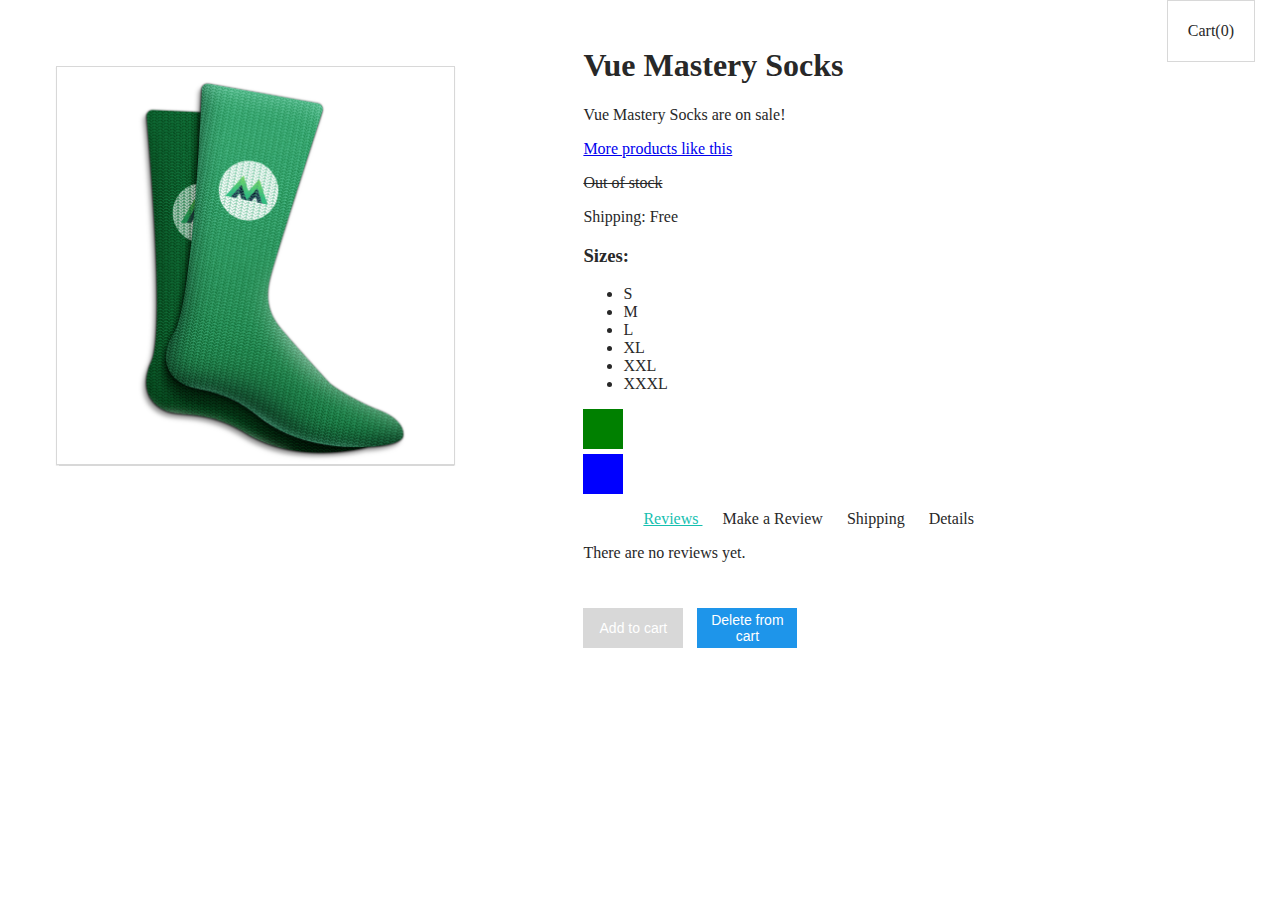
<file: index.html>
<!doctype html>
<html lang="ru">
<head>
  <meta charset="UTF-8">
  <meta name="viewport" content="width=device-width, user-scalable=no, initial-scale=1.0, maximum-scale=1.0, minimum-scale=1.0">
  <meta http-equiv="X-UA-Compatible" content="ie=edge">
  <script defer src="js/vue.min.js"></script>
  <script defer src="js/main.js"></script>
  <link rel="stylesheet" href="css/main.css">
  <title>Product App</title>
</head>
<body>
  <div id="app">
    <div class="cart">
      <p>Cart({{ cart.length }})</p>
    </div>
    <product
      :premium="premium"
      @add-to-cart="updateCart"
      @remove-from-cart="removeFromCart">
    </product>
  </div>
</body>
</html>
</file>
<file: css/main.css>
body {
    font-family: tahoma;
    color:#282828;
    margin: 0px;
}

.nav-bar {
    background: linear-gradient(-90deg, #84CF6A, #16C0B0);
    height: 60px;
    margin-bottom: 15px;
}

.product {
    display: flex;
    flex-flow: wrap;
    padding: 1rem;
}

img {
    border: 1px solid #d8d8d8;
    width: 70%;
    margin: 40px;
    box-shadow: 0px .5px 1px #d8d8d8;
}

.product-image {
    width: 80%;
}

.product-image,
.product-info {
    margin-top: 10px;
    width: 50%;
}

.color-box {
    width: 40px;
    height: 40px;
    margin-top: 5px;
}

.cart {
    margin-right: 25px;
    float: right;
    border: 1px solid #d8d8d8;
    padding: 5px 20px;
}

button {
    margin-top: 30px;
    border: none;
    background-color: #1E95EA;
    color: white;
    height: 40px;
    width: 100px;
    font-size: 14px;
    vertical-align: top;
    margin-right: 10px;
}

.disabledButton {
    background-color: #d8d8d8;
}

.review-form {
    width: 400px;
    padding: 20px;
    margin: 40px;
    border: 1px solid #d8d8d8;
}

input {
    width: 100%;
    height: 25px;
    margin-bottom: 20px;
}

textarea {
    width: 100%;
    height: 60px;
}

.tab {
    margin-left: 20px;
    cursor: pointer;
}

.activeTab {
    color: #16C0B0;
    text-decoration: underline;
}

.sale-badge {
    display: inline-block;
    background-color: #ff4136;
    color: white;
    padding: 4px 12px;
    border-radius: 4px;
    font-weight: bold;
    margin-top: 8px;
    font-size: 14px;
}

.line-through {
  text-decoration: line-through;
}
</file>
